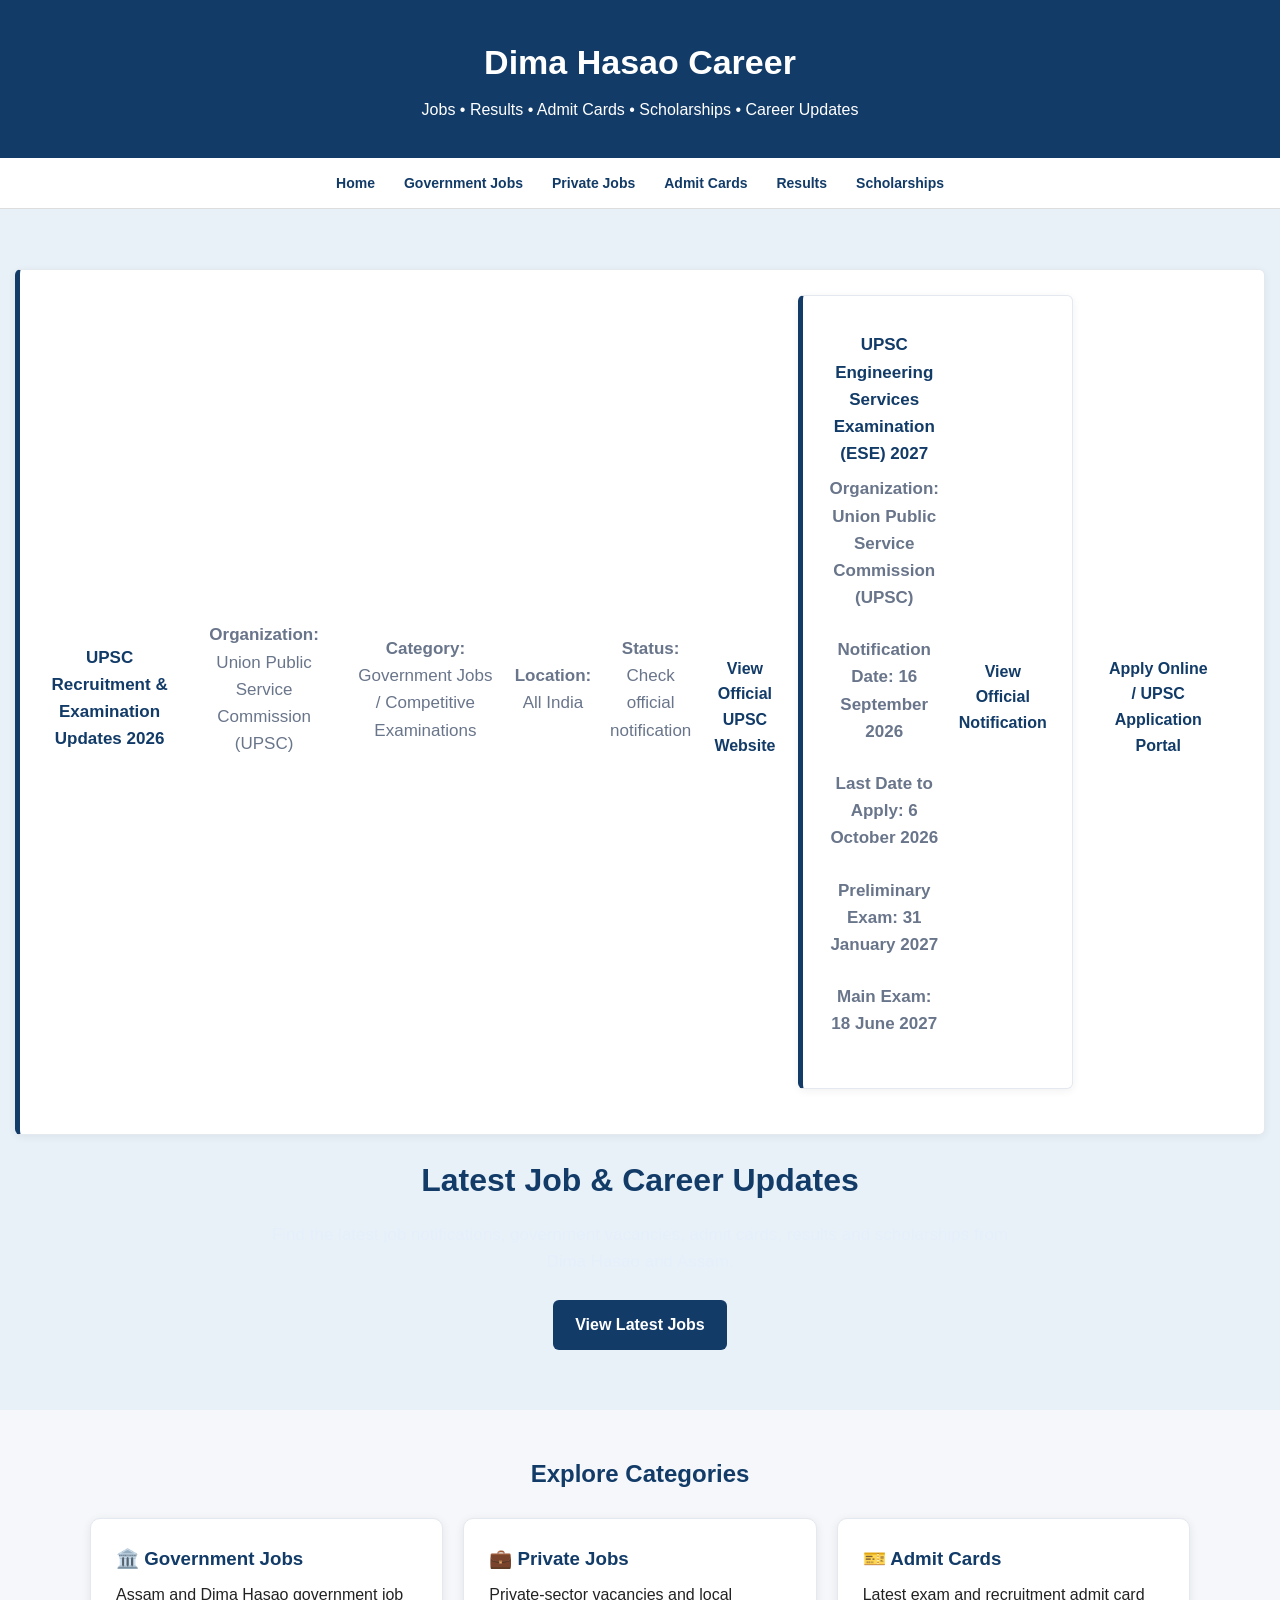
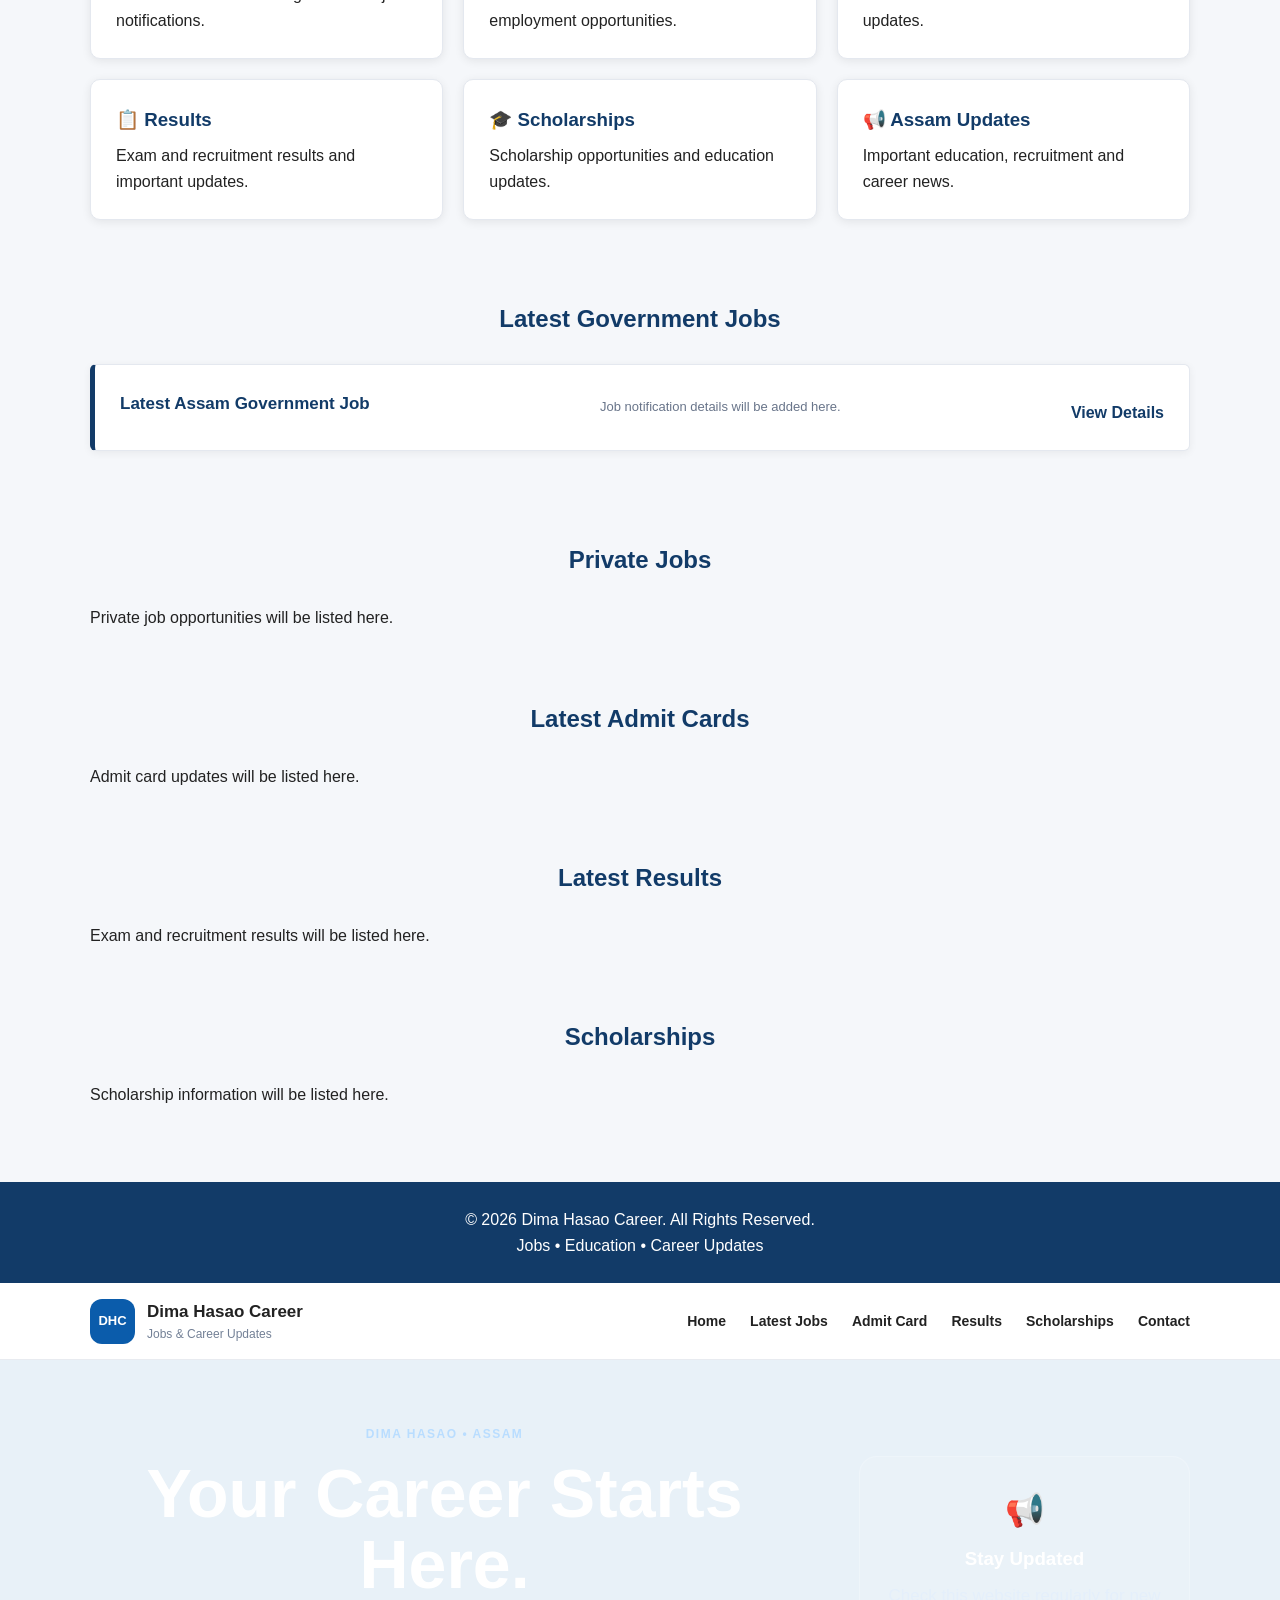
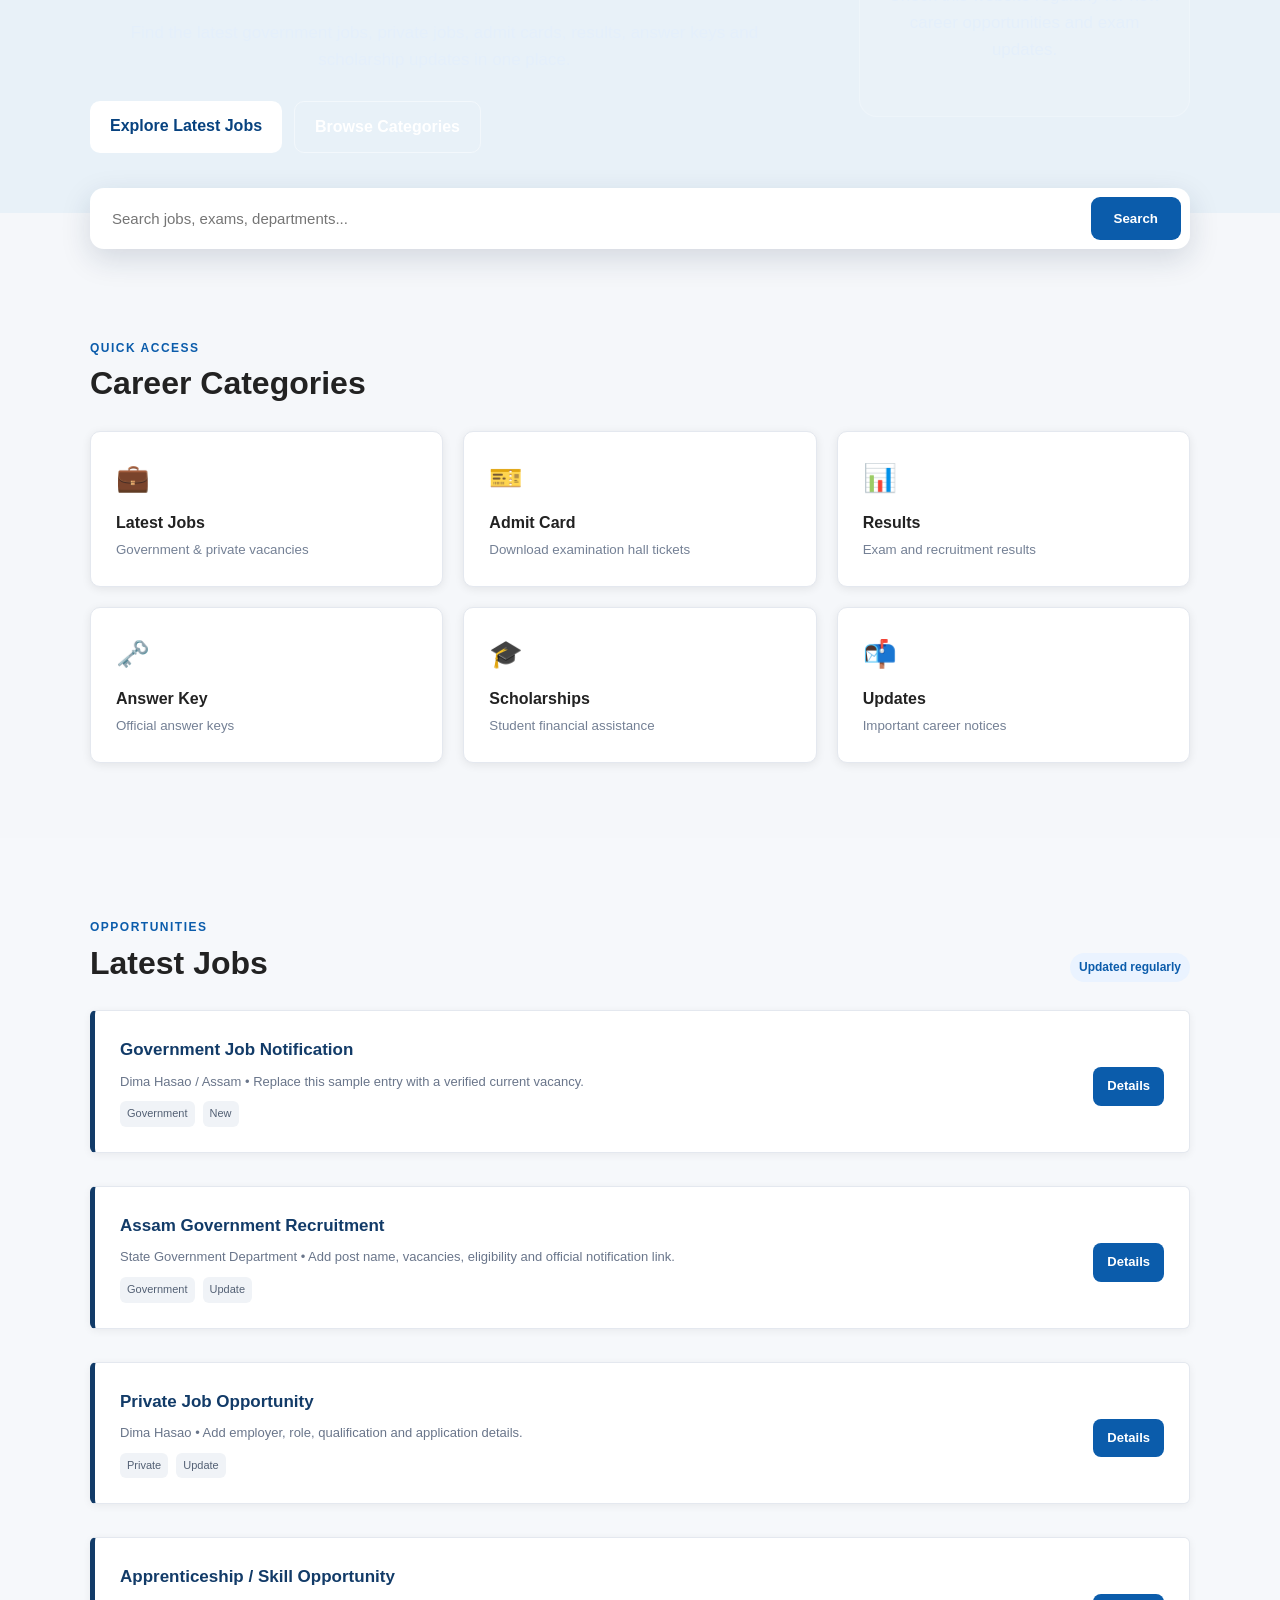
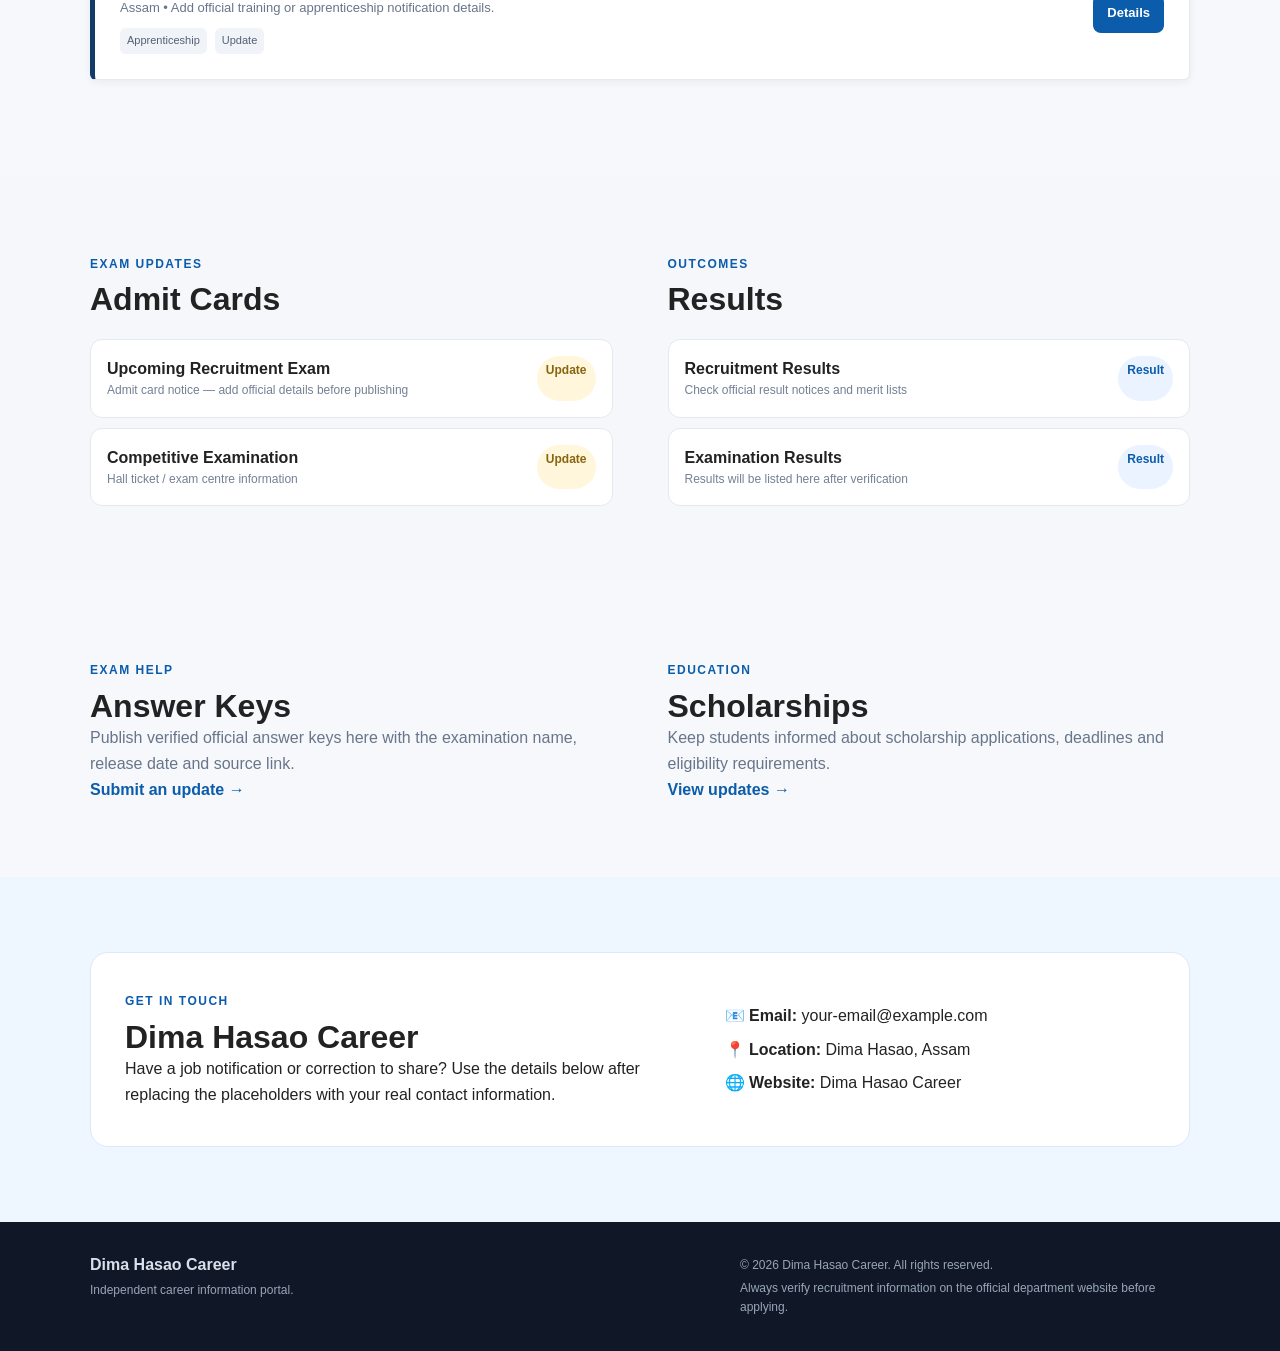
<file: index.html>
<!DOCTYPE html>
<html lang="en">
<head>
  <title>Dima Hasao Career - Assam Jobs, Results, Admit Cards & Career Updates</title>

<meta name="description" content="Dima Hasao Career provides the latest Assam and Dima Hasao job notifications, government jobs, admit cards, results, scholarships and career updates.">

<meta name="keywords" content="Dima Hasao jobs, Dima Hasao Career, Assam jobs, Assam government jobs, Dima Hasao government jobs, Assam job updates">

<meta name="robots" content="index, follow">
  <meta charset="UTF-8">
  <meta name="viewport" content="width=device-width, initial-scale=1.0">
  <meta name="description" content="Dima Hasao Career - Jobs, Admit Cards, Results, Answer Keys and Scholarships.">
  <title>Dima Hasao Career | Jobs & Career Updates</title>
  <link rel="stylesheet" href="style.css">
</head>
<body>
  <header class="site-header">
  <div class="container">
    <h1>Dima Hasao Career</h1>
    <p>Jobs • Results • Admit Cards • Scholarships • Career Updates</p>
  </div>
</header><nav class="navbar">
  <div class="container nav-links">
    <a href="#home">Home</a>
    <a href="#jobs">Government Jobs</a>
    <a href="#private">Private Jobs</a>
    <a href="#admit">Admit Cards</a>
    <a href="#results">Results</a>
    <a href="#scholarships">Scholarships</a>
  </div>
</nav><main id="home">  <section class="hero"> <div class="job-card">
  <h3>UPSC Recruitment & Examination Updates 2026</h3>  <p><strong>Organization:</strong> Union Public Service Commission (UPSC)</p>
  <p><strong>Category:</strong> Government Jobs / Competitive Examinations</p>
  <p><strong>Location:</strong> All India</p>
  <p><strong>Status:</strong> Check official notification</p>  <a href="https://www.upsc.gov.in/" target="_blank" rel="noopener">
    View Official UPSC Website
    <div class="job-card">
    <h3>UPSC Engineering Services Examination (ESE) 2027</h3>

    <p><strong>Organization:</strong> Union Public Service Commission (UPSC)</p>
    <p><strong>Notification Date:</strong> 16 September 2026</p>
    <p><strong>Last Date to Apply:</strong> 6 October 2026</p>
    <p><strong>Preliminary Exam:</strong> 31 January 2027</p>
    <p><strong>Main Exam:</strong> 18 June 2027</p>

    <a href="https://www.upsc.gov.in/sites/default/files/Notif-ESEP-2027-Engl-160926.pdf"
       target="_blank"
       class="apply-btn">
        View Official Notification
    </a>
    </div>
  </a><br><br>

  <a href="https://upsconline.nic.in/" target="_blank" rel="noopener">
    Apply Online / UPSC Application Portal
  </a>of
</div>
    <div class="container">
      <h2>Latest Job & Career Updates</h2>
      <p>Find the latest job notifications, government vacancies, admit cards, results and scholarships from Dima Hasao and Assam.</p>
      <a class="button" href="#jobs">View Latest Jobs</a>
    </div>
  </section>  <section class="container categories">
    <h2>Explore Categories</h2><div class="category-grid">

  <a class="category-card" href="#jobs">
    <h3>🏛️ Government Jobs</h3>
    <p>Assam and Dima Hasao government job notifications.</p>
  </a>

  <a class="category-card" href="#private">
    <h3>💼 Private Jobs</h3>
    <p>Private-sector vacancies and local employment opportunities.</p>
  </a>

  <a class="category-card" href="#admit">
    <h3>🎫 Admit Cards</h3>
    <p>Latest exam and recruitment admit card updates.</p>
  </a>

  <a class="category-card" href="#results">
    <h3>📋 Results</h3>
    <p>Exam and recruitment results and important updates.</p>
  </a>

  <a class="category-card" href="#scholarships">
    <h3>🎓 Scholarships</h3>
    <p>Scholarship opportunities and education updates.</p>
  </a>

  <a class="category-card" href="#updates">
    <h3>📢 Assam Updates</h3>
    <p>Important education, recruitment and career news.</p>
  </a>

</div>

  </section>  <section id="jobs" class="container content-section">
    <h2>Latest Government Jobs</h2><div class="job-card">
  <h3>Latest Assam Government Job</h3>
  <p>Job notification details will be added here.</p>
  <a href="#">View Details</a>
</div>

  </section>  <section id="private" class="container content-section">
    <h2>Private Jobs</h2>
    <p>Private job opportunities will be listed here.</p>
  </section>  <section id="admit" class="container content-section">
    <h2>Latest Admit Cards</h2>
    <p>Admit card updates will be listed here.</p>
  </section>  <section id="results" class="container content-section">
    <h2>Latest Results</h2>
    <p>Exam and recruitment results will be listed here.</p>
  </section>  <section id="scholarships" class="container content-section">
    <h2>Scholarships</h2>
    <p>Scholarship information will be listed here.</p>
  </section></main><footer class="site-footer">
  <div class="container">
    <p>© 2026 Dima Hasao Career. All Rights Reserved.</p>
    <p>Jobs • Education • Career Updates</p>
  </div>
  </footer>
  <header class="topbar">
    <div class="container topbar-inner">
      <a class="brand" href="#home">
        <span class="brand-mark">DHC</span>
        <span><strong>Dima Hasao Career</strong><small>Jobs & Career Updates</small></span>
      </a>
      <button class="menu-toggle" aria-label="Toggle menu">☰</button>
      <nav id="mainNav">
        <a href="#home">Home</a>
        <a href="#latest">Latest Jobs</a>
        <a href="#admit">Admit Card</a>
        <a href="#results">Results</a>
        <a href="#scholarships">Scholarships</a>
        <a href="#contact">Contact</a>
      </nav>
    </div>
  </header>

  <main id="home">
    <section class="hero">
      <div class="container hero-content">
        <div>
          <span class="eyebrow">DIMA HASAO • ASSAM</span>
          <h1>Your Career Starts Here.</h1>
          <p>Find the latest government jobs, private jobs, admit cards, results, answer keys and scholarship updates in one place.</p>
          <div class="hero-actions">
            <a class="btn primary" href="#latest">Explore Latest Jobs</a>
            <a class="btn light" href="#categories">Browse Categories</a>
          </div>
        </div>
        <div class="hero-card">
          <span>📢</span>
          <h3>Stay Updated</h3>
          <p>Check this website regularly for new career opportunities and exam updates.</p>
        </div>
      </div>
    </section>

    <section class="search-section">
      <div class="container">
        <div class="search-box">
          <input id="searchInput" type="search" placeholder="Search jobs, exams, departments..." aria-label="Search">
          <button id="searchBtn">Search</button>
        </div>
        <p id="searchStatus" class="search-status"></p>
      </div>
    </section>

    <section id="categories" class="section">
      <div class="container">
        <div class="section-heading">
          <div><span class="eyebrow">QUICK ACCESS</span><h2>Career Categories</h2></div>
        </div>
        <div class="category-grid">
          <a href="#latest" class="category-card"><span>💼</span><b>Latest Jobs</b><small>Government & private vacancies</small></a>
          <a href="#admit" class="category-card"><span>🎫</span><b>Admit Card</b><small>Download examination hall tickets</small></a>
          <a href="#results" class="category-card"><span>📊</span><b>Results</b><small>Exam and recruitment results</small></a>
          <a href="#answer" class="category-card"><span>🗝️</span><b>Answer Key</b><small>Official answer keys</small></a>
          <a href="#scholarships" class="category-card"><span>🎓</span><b>Scholarships</b><small>Student financial assistance</small></a>
          <a href="#contact" class="category-card"><span>📬</span><b>Updates</b><small>Important career notices</small></a>
        </div>
      </div>
    </section>

    <section id="latest" class="section alt">
      <div class="container">
        <div class="section-heading">
          <div><span class="eyebrow">OPPORTUNITIES</span><h2>Latest Jobs</h2></div>
          <span class="badge">Updated regularly</span>
        </div>
        <div id="jobList" class="job-list"></div>
      </div>
    </section>

    <section id="admit" class="section">
      <div class="container two-col">
        <div>
          <span class="eyebrow">EXAM UPDATES</span>
          <h2>Admit Cards</h2>
          <div class="simple-list">
            <article><div><b>Upcoming Recruitment Exam</b><small>Admit card notice — add official details before publishing</small></div><span class="tag pending">Update</span></article>
            <article><div><b>Competitive Examination</b><small>Hall ticket / exam centre information</small></div><span class="tag pending">Update</span></article>
          </div>
        </div>
        <div id="results">
          <span class="eyebrow">OUTCOMES</span>
          <h2>Results</h2>
          <div class="simple-list">
            <article><div><b>Recruitment Results</b><small>Check official result notices and merit lists</small></div><span class="tag">Result</span></article>
            <article><div><b>Examination Results</b><small>Results will be listed here after verification</small></div><span class="tag">Result</span></article>
          </div>
        </div>
      </div>
    </section>

    <section id="answer" class="section alt">
      <div class="container two-col">
        <div>
          <span class="eyebrow">EXAM HELP</span>
          <h2>Answer Keys</h2>
          <p class="muted">Publish verified official answer keys here with the examination name, release date and source link.</p>
          <a class="text-link" href="#contact">Submit an update →</a>
        </div>
        <div id="scholarships">
          <span class="eyebrow">EDUCATION</span>
          <h2>Scholarships</h2>
          <p class="muted">Keep students informed about scholarship applications, deadlines and eligibility requirements.</p>
          <a class="text-link" href="#contact">View updates →</a>
        </div>
      </div>
    </section>

    <section id="contact" class="section contact-section">
      <div class="container contact-card">
        <div>
          <span class="eyebrow">GET IN TOUCH</span>
          <h2>Dima Hasao Career</h2>
          <p>Have a job notification or correction to share? Use the details below after replacing the placeholders with your real contact information.</p>
        </div>
        <div class="contact-details">
          <p>📧 <b>Email:</b> your-email@example.com</p>
          <p>📍 <b>Location:</b> Dima Hasao, Assam</p>
          <p>🌐 <b>Website:</b> Dima Hasao Career</p>
        </div>
      </div>
    </section>
  </main>

  <footer>
    <div class="container footer-inner">
      <div><b>Dima Hasao Career</b><p>Independent career information portal.</p></div>
      <div><p>© <span id="year"></span> Dima Hasao Career. All rights reserved.</p><p class="disclaimer">Always verify recruitment information on the official department website before applying.</p></div>
    </div>
  </footer>

  <script src="script.js"></script>
</body>
</html>
</file>
<file: style.css>
*{box-sizing:border-box}html{scroll-behavior:smooth}body{margin:0;font-family:Inter,system-ui,-apple-system,BlinkMacSystemFont,"Segoe UI",sans-serif;color:#172033;background:#fff;line-height:1.6}a{text-decoration:none;color:inherit}.container{width:min(1120px,92%);margin:auto}.topbar{position:sticky;top:0;z-index:20;background:#fff;border-bottom:1px solid #e8ebf0}.topbar-inner{height:76px;display:flex;align-items:center;justify-content:space-between}.brand{display:flex;gap:12px;align-items:center}.brand-mark{width:45px;height:45px;border-radius:12px;background:#0b5cab;color:#fff;display:grid;place-items:center;font-weight:800;font-size:13px}.brand strong{display:block;font-size:17px}.brand small{display:block;color:#738096;font-size:12px}nav{display:flex;gap:24px;font-size:14px;font-weight:650}nav a:hover{color:#0b5cab}.menu-toggle{display:none;border:0;background:transparent;font-size:25px}.hero{background:linear-gradient(135deg,#073b78,#0b5cab);color:#fff;padding:76px 0}.hero-content{display:grid;grid-template-columns:1.5fr .7fr;gap:60px;align-items:center}.eyebrow{font-size:12px;font-weight:800;letter-spacing:1.5px;color:#0b5cab}.hero .eyebrow{color:#b9ddff}.hero h1{font-size:clamp(40px,6vw,68px);line-height:1.05;margin:12px 0 18px}.hero p{font-size:18px;max-width:680px;color:#e4effb}.hero-actions{display:flex;gap:12px;margin-top:28px}.btn{padding:12px 20px;border-radius:10px;font-weight:750;display:inline-block}.btn.primary{background:#fff;color:#07427f}.btn.light{border:1px solid rgba(255,255,255,.45);color:#fff}.hero-card{background:rgba(255,255,255,.11);border:1px solid rgba(255,255,255,.2);padding:28px;border-radius:18px}.hero-card span{font-size:32px}.hero-card h3{margin:8px 0}.hero-card p{font-size:14px;margin:0}.search-section{margin-top:-25px}.search-box{background:#fff;padding:9px;border-radius:14px;box-shadow:0 10px 30px rgba(22,43,74,.15);display:flex}.search-box input{flex:1;border:0;outline:0;padding:13px;font-size:15px}.search-box button{border:0;background:#0b5cab;color:#fff;border-radius:9px;padding:0 23px;font-weight:750;cursor:pointer}.search-status{font-size:13px;color:#657187;margin:10px 3px 0}.section{padding:75px 0}.alt{background:#f6f8fb}.section-heading{display:flex;justify-content:space-between;align-items:end;margin-bottom:28px}.section h2{font-size:32px;line-height:1.2;margin:5px 0 0}.badge,.tag{font-size:12px;padding:5px 9px;border-radius:99px;background:#eaf3ff;color:#0b5cab;font-weight:700}.category-grid{display:grid;grid-template-columns:repeat(3,1fr);gap:16px}.category-card{border:1px solid #e4e8ef;border-radius:14px;padding:22px;background:#fff;transition:.2s}.category-card:hover{transform:translateY(-3px);box-shadow:0 8px 22px rgba(23,32,51,.08);border-color:#b9d6f5}.category-card span{font-size:27px;display:block;margin-bottom:10px}.category-card b{display:block}.category-card small{color:#748095}.job-list{display:grid;gap:13px}.job-card{background:#fff;border:1px solid #e4e8ef;border-radius:14px;padding:19px 21px;display:flex;justify-content:space-between;gap:18px;align-items:center}.job-card h3{font-size:17px;margin:0 0 5px}.job-card p{margin:0;color:#69758a;font-size:13px}.job-card .apply{background:#0b5cab;color:#fff;padding:9px 14px;border-radius:8px;font-size:13px;font-weight:700;white-space:nowrap}.job-card .meta{display:flex;gap:8px;flex-wrap:wrap;margin-top:9px}.meta span{font-size:11px;background:#f0f3f7;padding:4px 7px;border-radius:6px;color:#536074}.two-col{display:grid;grid-template-columns:1fr 1fr;gap:55px}.simple-list{margin-top:20px;display:grid;gap:10px}.simple-list article{display:flex;justify-content:space-between;gap:15px;border:1px solid #e4e8ef;border-radius:12px;padding:16px;background:#fff}.simple-list b,.simple-list small{display:block}.simple-list small{font-size:12px;color:#748095}.tag.pending{background:#fff6dc;color:#8a6510}.muted{color:#68758a}.text-link{color:#0b5cab;font-weight:750}.contact-section{background:#eef6ff}.contact-card{display:grid;grid-template-columns:1.3fr 1fr;gap:40px;background:#fff;border:1px solid #dce9f7;border-radius:18px;padding:34px}.contact-card h2{margin-top:5px}.contact-details{padding:8px 0}.contact-details p{margin:8px 0}footer{background:#101827;color:#d9e0eb;padding:30px 0}.footer-inner{display:flex;justify-content:space-between;gap:30px}.footer-inner p{font-size:12px;color:#98a5b7;margin:4px 0}.disclaimer{max-width:450px}@media(max-width:800px){nav{display:none;position:absolute;left:0;right:0;top:76px;background:#fff;padding:18px 4%;border-bottom:1px solid #e8ebf0;flex-direction:column;gap:13px}.menu-toggle{display:block}nav.open{display:flex}.hero-content,.two-col,.contact-card{grid-template-columns:1fr}.hero{padding:55px 0}.category-grid{grid-template-columns:1fr 1fr}.section{padding:55px 0}.footer-inner{flex-direction:column}.job-card{align-items:flex-start;flex-direction:column}.job-card .apply{width:100%;text-align:center}}@media(max-width:480px){.category-grid{grid-template-columns:1fr}.hero h1{font-size:42px}.search-box button{padding:0 15px}.section h2{font-size:28px}}
* {
  box-sizing: border-box;
  margin: 0;
  padding: 0;
}

html {
  scroll-behavior: smooth;
}

body {
  font-family: Arial, sans-serif;
  background: #f5f7fa;
  color: #222;
  line-height: 1.6;
}

.container {
  width: 92%;
  max-width: 1100px;
  margin: auto;
}

/* Header */
.site-header {
  background: #123b68;
  color: white;
  text-align: center;
  padding: 35px 15px;
}

.site-header h1 {
  font-size: 34px;
  margin-bottom: 8px;
}

.site-header p {
  font-size: 16px;
}

/* Navigation */
.navbar {
  background: #ffffff;
  border-bottom: 1px solid #ddd;
  position: sticky;
  top: 0;
  z-index: 100;
}

.nav-links {
  display: flex;
  justify-content: center;
  flex-wrap: wrap;
  gap: 5px;
}

.nav-links a {
  color: #123b68;
  text-decoration: none;
  padding: 14px 12px;
  font-weight: bold;
}

.nav-links a:hover {
  background: #eaf1f8;
}

/* Hero */
.hero {
  background: #e8f1f8;
  text-align: center;
  padding: 60px 15px;
}

.hero h2 {
  font-size: 32px;
  color: #123b68;
  margin-bottom: 15px;
}

.hero p {
  max-width: 750px;
  margin: 0 auto 25px;
  font-size: 17px;
}

.button {
  display: inline-block;
  background: #123b68;
  color: white;
  padding: 12px 22px;
  border-radius: 6px;
  text-decoration: none;
  font-weight: bold;
}

/* Categories */
.categories {
  padding: 45px 0;
}

.categories h2,
.content-section h2 {
  text-align: center;
  color: #123b68;
  margin-bottom: 25px;
}

.category-grid {
  display: grid;
  grid-template-columns: repeat(3, 1fr);
  gap: 20px;
}

.category-card {
  background: white;
  padding: 25px;
  border-radius: 10px;
  text-decoration: none;
  color: #222;
  box-shadow: 0 2px 10px rgba(0, 0, 0, 0.08);
  transition: transform 0.2s;
}

.category-card:hover {
  transform: translateY(-4px);
}

.category-card h3 {
  color: #123b68;
  margin-bottom: 8px;
}

/* Content */
.content-section {
  padding: 35px 0;
}

.job-card {
  background: white;
  padding: 25px;
  border-left: 5px solid #123b68;
  border-radius: 6px;
  margin-bottom: 20px;
  box-shadow: 0 2px 8px rgba(0, 0, 0, 0.06);
}

.job-card h3 {
  color: #123b68;
  margin-bottom: 8px;
}

.job-card a {
  display: inline-block;
  margin-top: 10px;
  color: #123b68;
  font-weight: bold;
}

/* Footer */
.site-footer {
  background: #123b68;
  color: white;
  text-align: center;
  padding: 25px 15px;
  margin-top: 40px;
}

/* Mobile */
@media (max-width: 700px) {
  .site-header h1 {
    font-size: 27px;
  }

  .hero h2 {
    font-size: 25px;
  }

  .category-grid {
    grid-template-columns: 1fr;
  }

  .nav-links {
    justify-content: flex-start;
    overflow-x: auto;
    flex-wrap: nowrap;
  }

  .nav-links a {
    white-space: nowrap;
  }
  }
</file>
